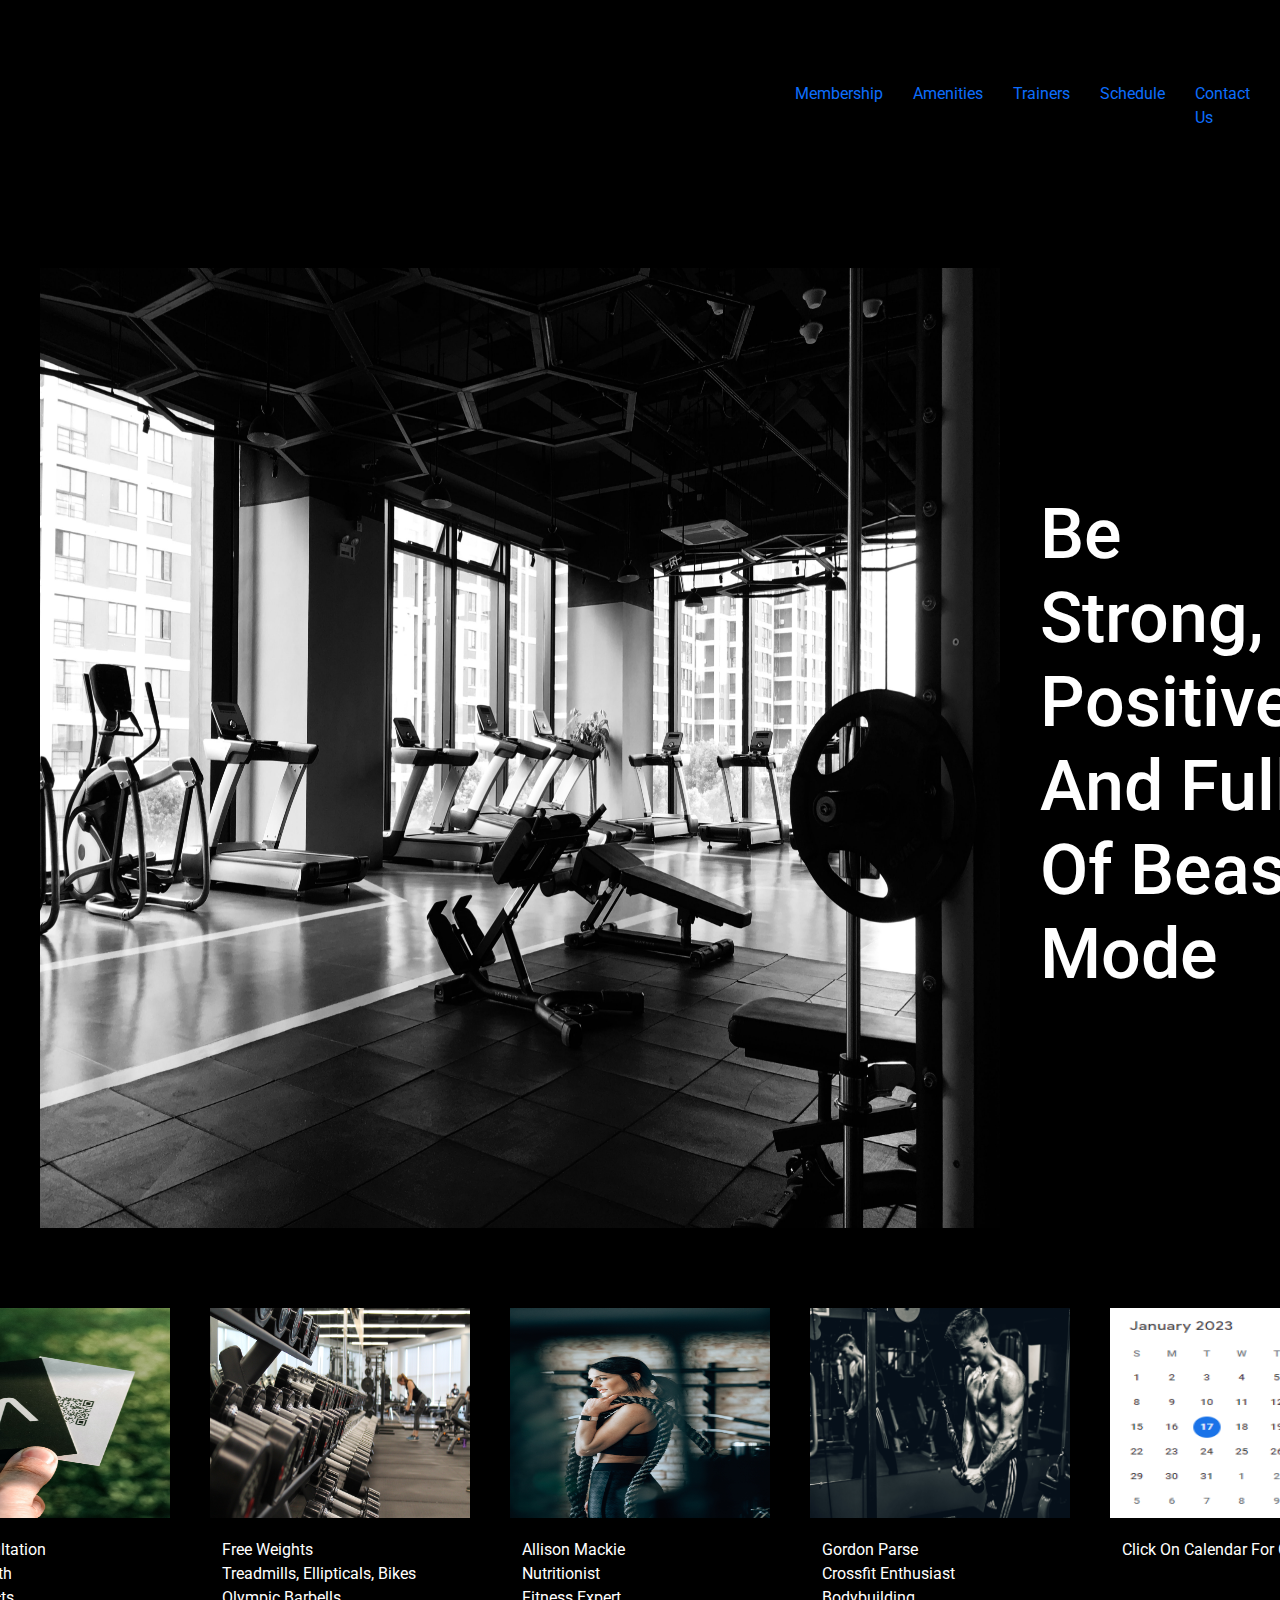
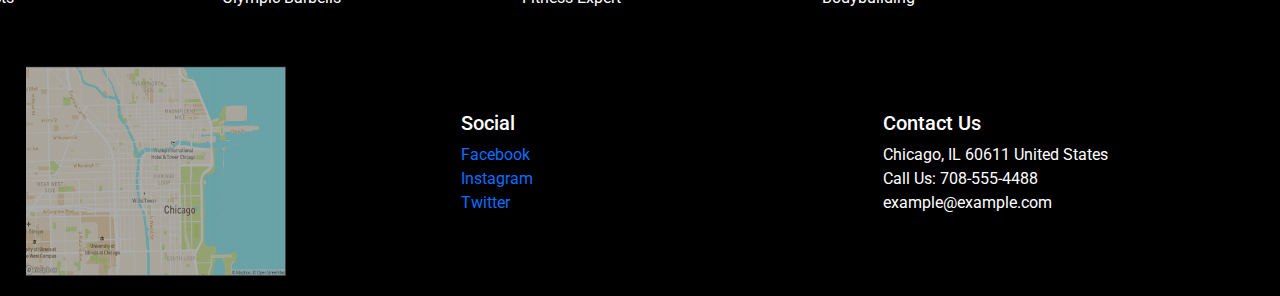
<file: index.html>
<!DOCTYPE html>
<html lang="en">
<head>
<meta charset="UTF-8">
<meta name="viewport" content="width=device-width, initial-scale=1.0">
<meta http-equiv="X-UA-Compatible" content="ie=edge">
<meta name="Description" content="Enter your description here"/>
<link rel="stylesheet" href="https://cdnjs.cloudflare.com/ajax/libs/twitter-bootstrap/5.1.0/css/bootstrap.min.css">
<link rel="stylesheet" href="https://cdnjs.cloudflare.com/ajax/libs/font-awesome/5.15.4/css/all.min.css">
<link rel="stylesheet" href="style.css">
<link rel="preconnect" href="https://fonts.googleapis.com">
<link rel="preconnect" href="https://fonts.gstatic.com" crossorigin>
<link href="https://fonts.googleapis.com/css2?family=Roboto:wght@500&display=swap" rel="stylesheet">
<title>Crush Fitness</title>
</head>
<body>

<!-- Navbar -->

    <navbar class="navbar-wrapper">
        <div class="navbar-container">
            <div class="h1">
                <h1>Crush Fitness</h1>
            </div>
            <div class="navbar-list">
                <ul class="navbar-list-items">
                    <li><a href="#">Membership</a></li>
                    <li><a href="#">Amenities</a></li>
                    <li><a href="#">Trainers</a></li>
                    <li><a href="#">Schedule</a></li>
                    <li><a href="#">Contact Us</a></li>
                </ul>
            </div>
        </div>
    </navbar>

<!-- Main Section -->

    <section class="main-wrapper">
        <img src="static/risen-wang-20jX9b35r_M-unsplash.jpg" alt="Indoor Gym">
        <h2>Be Strong, Positive, And Full Of Beast Mode</h2>
    </section>
    <section class="middle-wrappers">
        <div class="middle-wrapper1">
            <div class="membership-container">
                <img src="static/apollo-photography-jukKJSr9FcA-unsplash.jpg" alt="Membership Cards">
                <ul class="membership-list">
                    <li>Free Consultation</li>
                    <li>$30 a Month</li>
                    <li>No Contracts</li>
                </ul>
            </div>
            <div class="amenities-container">
                <img src="static/danielle-cerullo-CQfNt66ttZM-unsplash.jpg" alt="Woman Working Lifting Weights In Gym">
                <ul class="amenities-list">
                    <li>Free Weights</li>
                    <li>Treadmills, Ellipticals, Bikes</li>
                    <li>Olympic Barbells</li>
                </ul>
        </div>
        <div class="middle-wrapper2">
            <div class="trainer1">
                <img src="static/spencer-davis-0ShTs8iPY28-unsplash.jpg" alt="Female Gym Trainer">
                <ul class="trainer1">
                    <li>Allison Mackie</li>
                    <li>Nutritionist</li>
                    <li>Fitness Expert</li>
                </ul>
            </div>
            <div class="trainer2">
                <img src="static/daniel-apodaca-WdoQio6HPVA-unsplash.jpg" alt="Male Gym Trainer">
                <ul class="trainer2">
                    <li>Gordon Parse</li>
                    <li>Crossfit Enthusiast</li>
                    <li>Bodybuilding</li>
                </ul>
            </div>
            <div class="schedule-container">
                <a href="#"><img src="static/calendar.png" alt="Calendar"></a>
                <ul class="schedule">
                    <li>Click On Calendar For Classes</li>
                </ul>
            </div>
        </div>
    </section>

<!-- Footer -->

    <footer class="footer-wrapper">
        <div class="map-container">
            <img src="static/chicago-map-screenshot.png" alt="">
        </div>
        <div class="social-container">
            <ul class="social">
                <h5>Social</h5>
                <li><a href="#">Facebook</a></li>
                <li><a href="#">Instagram</a></li>
                <li><a href="#">Twitter</a></li>
            </ul>
        </div>
        <div class="contactus-container">
            <ul class="contactus">
                <h5>Contact Us</h5>
                <li>Chicago, IL 60611 United States</li>
                <li>Call Us: 708-555-4488</li>
                <li>example@example.com</li>
            </ul>
        </div>
    </footer>


    <script src="https://cdnjs.cloudflare.com/ajax/libs/popper.js/2.9.2/umd/popper.min.js"></script>
    <script src="https://cdnjs.cloudflare.com/ajax/libs/twitter-bootstrap/5.1.0/js/bootstrap.min.js"></script>
</body>
</html>
</file>
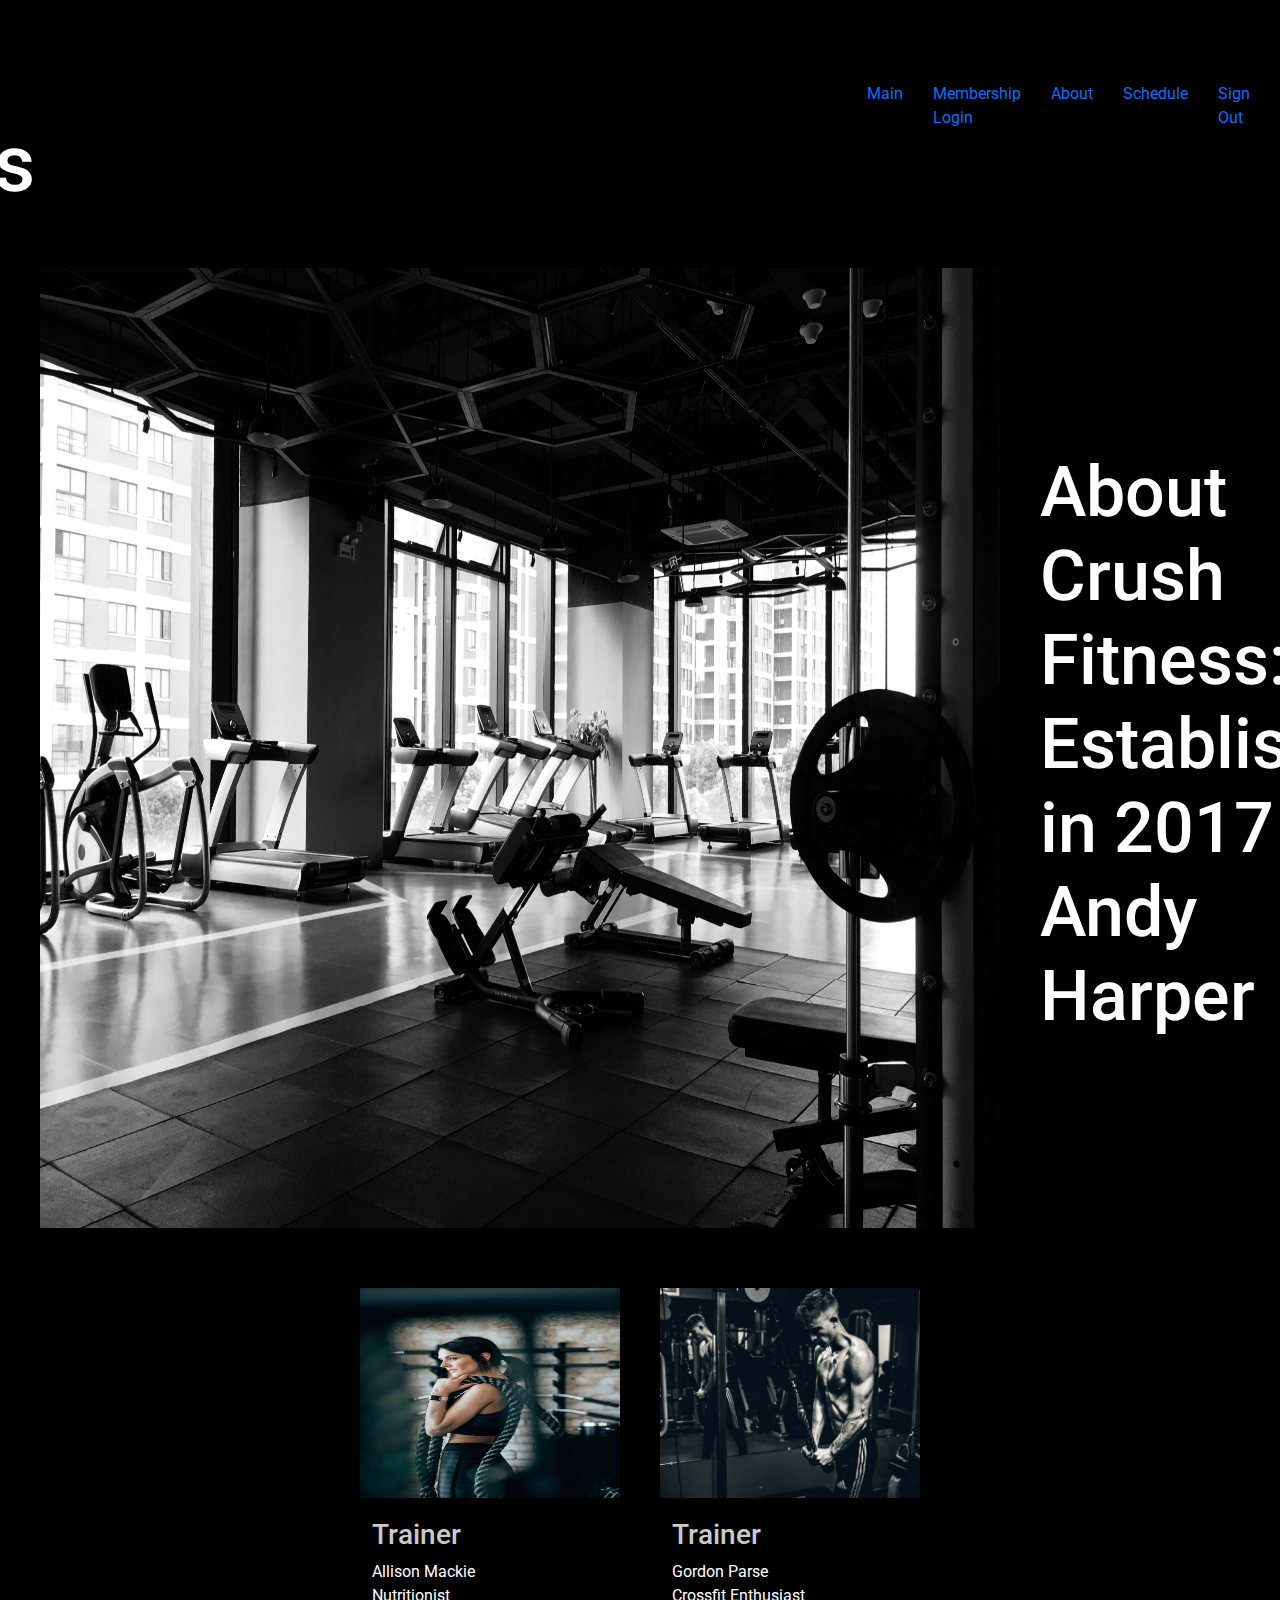
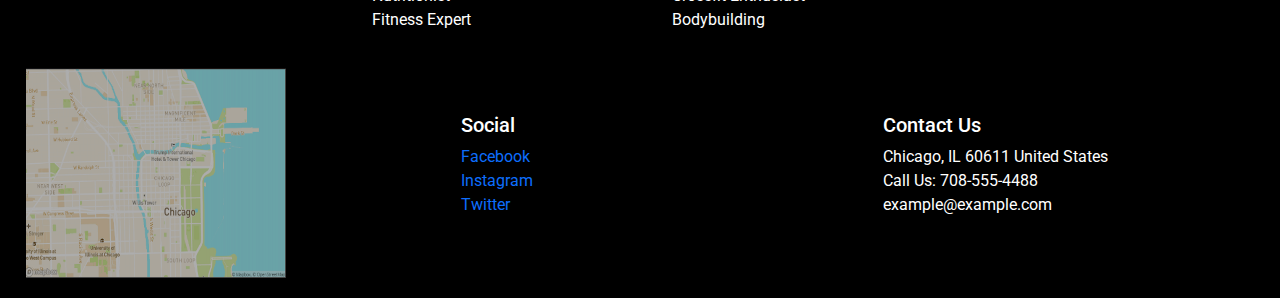
<file: about.html>
<!DOCTYPE html>
<html lang="en">
<head>
<meta charset="UTF-8">
<meta name="viewport" content="width=device-width, initial-scale=1.0">
<meta http-equiv="X-UA-Compatible" content="ie=edge">
<meta name="Description" content="Enter your description here"/>
<link rel="stylesheet" href="https://cdnjs.cloudflare.com/ajax/libs/twitter-bootstrap/5.1.0/css/bootstrap.min.css">
<link rel="stylesheet" href="https://cdnjs.cloudflare.com/ajax/libs/font-awesome/5.15.4/css/all.min.css">
<link rel="stylesheet" href="style.css">
<link rel="preconnect" href="https://fonts.googleapis.com">
<link rel="preconnect" href="https://fonts.gstatic.com" crossorigin>
<link href="https://fonts.googleapis.com/css2?family=Roboto:wght@500&display=swap" rel="stylesheet">
<title>Crush Fitness</title>
</head>
<body>

<!-- Navbar -->

    <navbar class="navbar-wrapper">
        <div class="navbar-container">
            <div class="h1">
                <h1>Crush Fitness</h1>
            </div>
            <div class="navbar-list">
                <ul class="navbar-list-items">
                    <li><a href="index.html">Main</a></li>
                    <li><a href="signin.html">Membership Login</a></li>
                    <li><a href="about.html">About</a></li>
                    <li><a href="#">Schedule</a></li>
                    <li><a href="signout.html">Sign Out</a></li>
                </ul>
            </div>
        </div>
    </navbar>

<!-- Main Section -->

    <section class="main-wrapper">
        <img src="static/risen-wang-20jX9b35r_M-unsplash.jpg" alt="Indoor Gym">
        <h2>About Crush Fitness: Established in 2017 by Andy Harper</h2>

    </section>
    <section class="middle-wrappers">
        <div class="middle-wrapper2">
            <div class="trainer1">
                <img src="static/spencer-davis-0ShTs8iPY28-unsplash.jpg" alt="Female Gym Trainer">
                <ul class="trainer1">
                    <h3>Trainer</h3>
                    <li>Allison Mackie</li>
                    <li>Nutritionist</li>
                    <li>Fitness Expert</li>
                </ul>
            </div>
            <div class="trainer2">
                <img src="static/daniel-apodaca-WdoQio6HPVA-unsplash.jpg" alt="Male Gym Trainer">
                <ul class="trainer2">
                    <h3>Trainer</h3>
                    <li>Gordon Parse</li>
                    <li>Crossfit Enthusiast</li>
                    <li>Bodybuilding</li>
                </ul>
            </div>
        </div>
    </section>

<!-- Footer -->

    <footer class="footer-wrapper">
        <div class="map-container">
            <img src="static/chicago-map-screenshot.png" alt="">
        </div>
        <div class="social-container">
            <ul class="social">
                <h5>Social</h5>
                <li><a href="#">Facebook</a></li>
                <li><a href="#">Instagram</a></li>
                <li><a href="#">Twitter</a></li>
            </ul>
        </div>
        <div class="contactus-container">
            <ul class="contactus">
                <h5>Contact Us</h5>
                <li>Chicago, IL 60611 United States</li>
                <li>Call Us: 708-555-4488</li>
                <li>example@example.com</li>
            </ul>
        </div>
    </footer>


    <script src="https://cdnjs.cloudflare.com/ajax/libs/popper.js/2.9.2/umd/popper.min.js"></script>
    <script src="https://cdnjs.cloudflare.com/ajax/libs/twitter-bootstrap/5.1.0/js/bootstrap.min.js"></script>
</body>
</html>
</file>
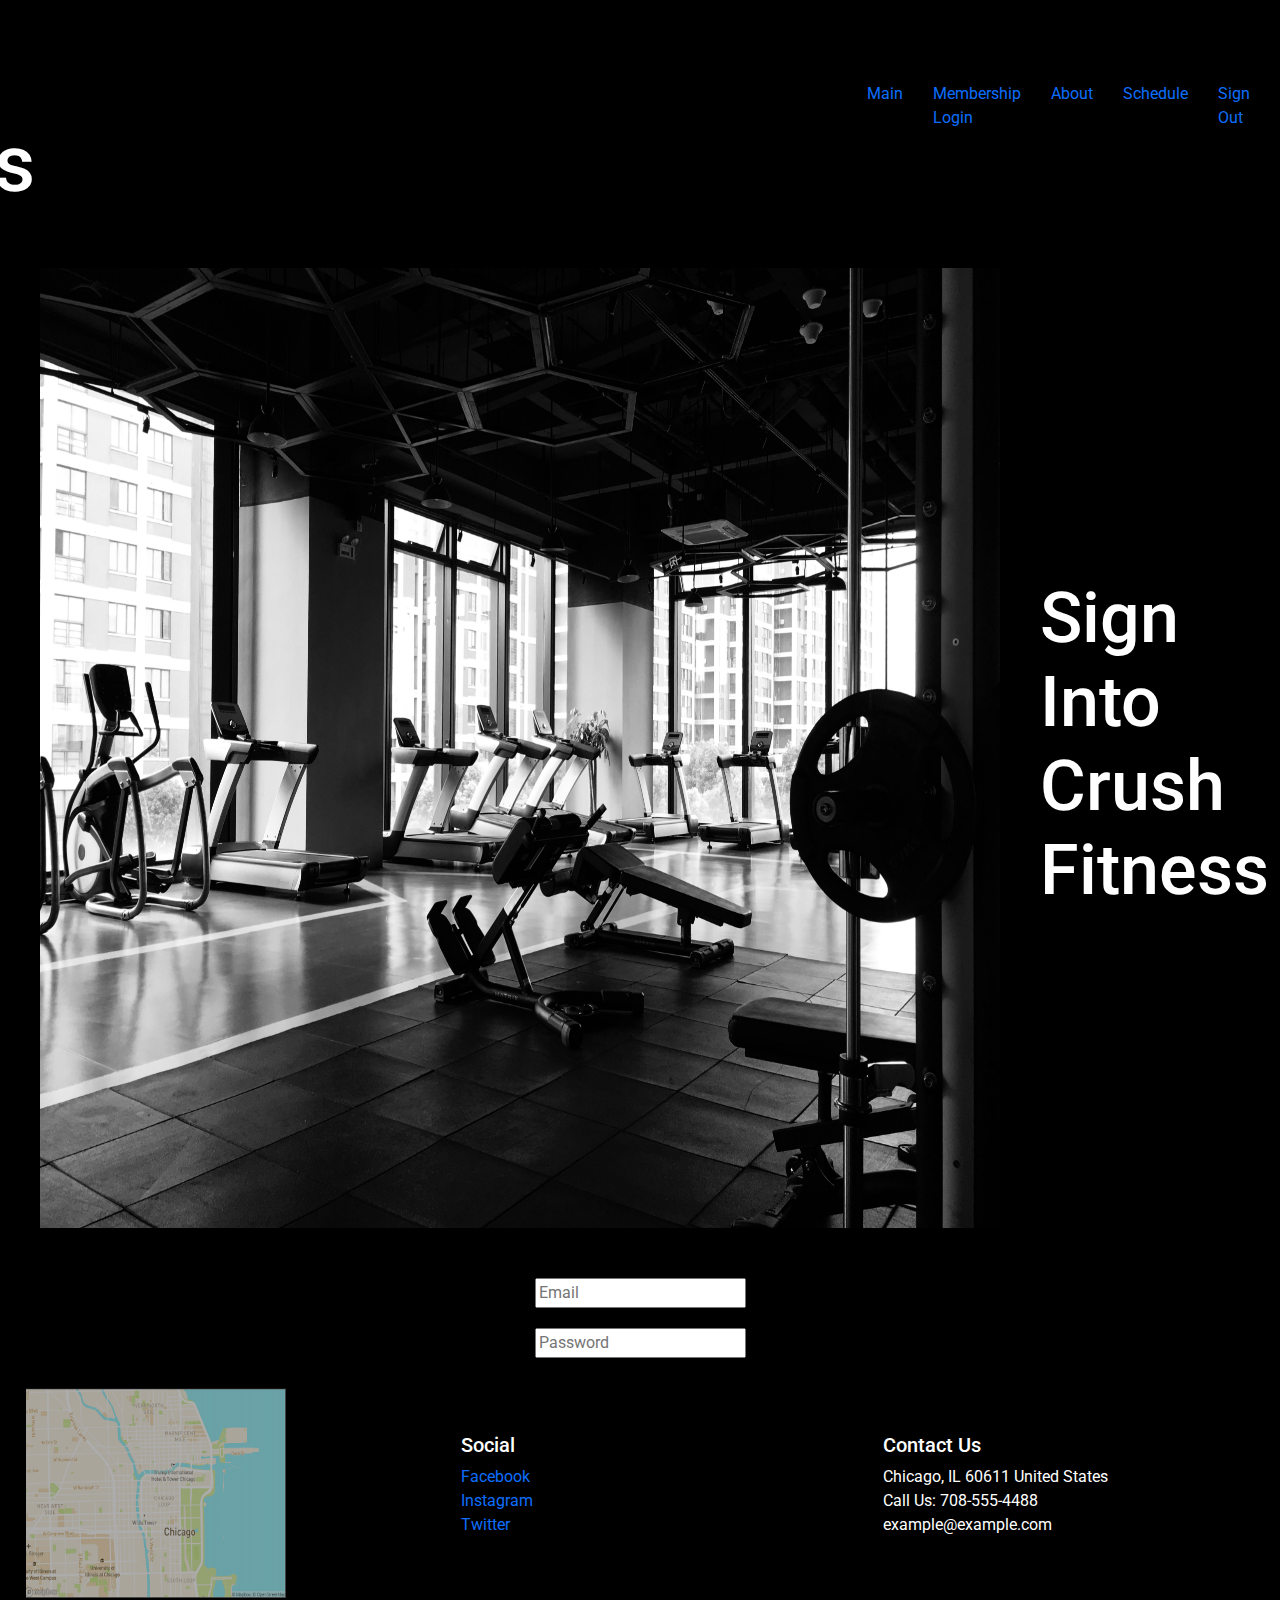
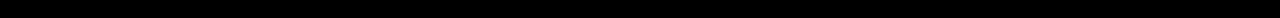
<file: signin.html>
<!DOCTYPE html>
<html lang="en">
<head>
<meta charset="UTF-8">
<meta name="viewport" content="width=device-width, initial-scale=1.0">
<meta http-equiv="X-UA-Compatible" content="ie=edge">
<meta name="Description" content="Enter your description here"/>
<link rel="stylesheet" href="https://cdnjs.cloudflare.com/ajax/libs/twitter-bootstrap/5.1.0/css/bootstrap.min.css">
<link rel="stylesheet" href="https://cdnjs.cloudflare.com/ajax/libs/font-awesome/5.15.4/css/all.min.css">
<link rel="stylesheet" href="style.css">
<link rel="preconnect" href="https://fonts.googleapis.com">
<link rel="preconnect" href="https://fonts.gstatic.com" crossorigin>
<link href="https://fonts.googleapis.com/css2?family=Roboto:wght@500&display=swap" rel="stylesheet">
<title>Crush Fitness</title>
</head>
<body>

<!-- Navbar -->

    <navbar class="navbar-wrapper">
        <div class="navbar-container">
            <div class="h1">
                <h1>Crush Fitness</h1>
            </div>
            <div class="navbar-list">
                <ul class="navbar-list-items">
                    <li><a href="index.html">Main</a></li>
                    <li><a href="signin.html">Membership Login</a></li>
                    <li><a href="about.html">About</a></li>
                    <li><a href="#">Schedule</a></li>
                    <li><a href="signout.html">Sign Out</a></li>
                </ul>
            </div>
        </div>
    </navbar>

<!-- Main Section -->

    <section class="main-wrapper">
        <img src="static/risen-wang-20jX9b35r_M-unsplash.jpg" alt="Indoor Gym">
        <h2>Sign Into Crush Fitness</h2>
    </section>
    <section class="signin-form">
            <form>
                <input type="text" placeholder="Email">
            </form>
            <form>
                <input type="text" placeholder="Password">
            </form>
    </section>

<!-- Footer -->

    <footer class="footer-wrapper">
        <div class="map-container">
            <img src="static/chicago-map-screenshot.png" alt="">
        </div>
        <div class="social-container">
            <ul class="social">
                <h5>Social</h5>
                <li><a href="#">Facebook</a></li>
                <li><a href="#">Instagram</a></li>
                <li><a href="#">Twitter</a></li>
            </ul>
        </div>
        <div class="contactus-container">
            <ul class="contactus">
                <h5>Contact Us</h5>
                <li>Chicago, IL 60611 United States</li>
                <li>Call Us: 708-555-4488</li>
                <li>example@example.com</li>
            </ul>
        </div>
    </footer>


    <script src="https://cdnjs.cloudflare.com/ajax/libs/popper.js/2.9.2/umd/popper.min.js"></script>
    <script src="https://cdnjs.cloudflare.com/ajax/libs/twitter-bootstrap/5.1.0/js/bootstrap.min.js"></script>
</body>
</html>
</file>
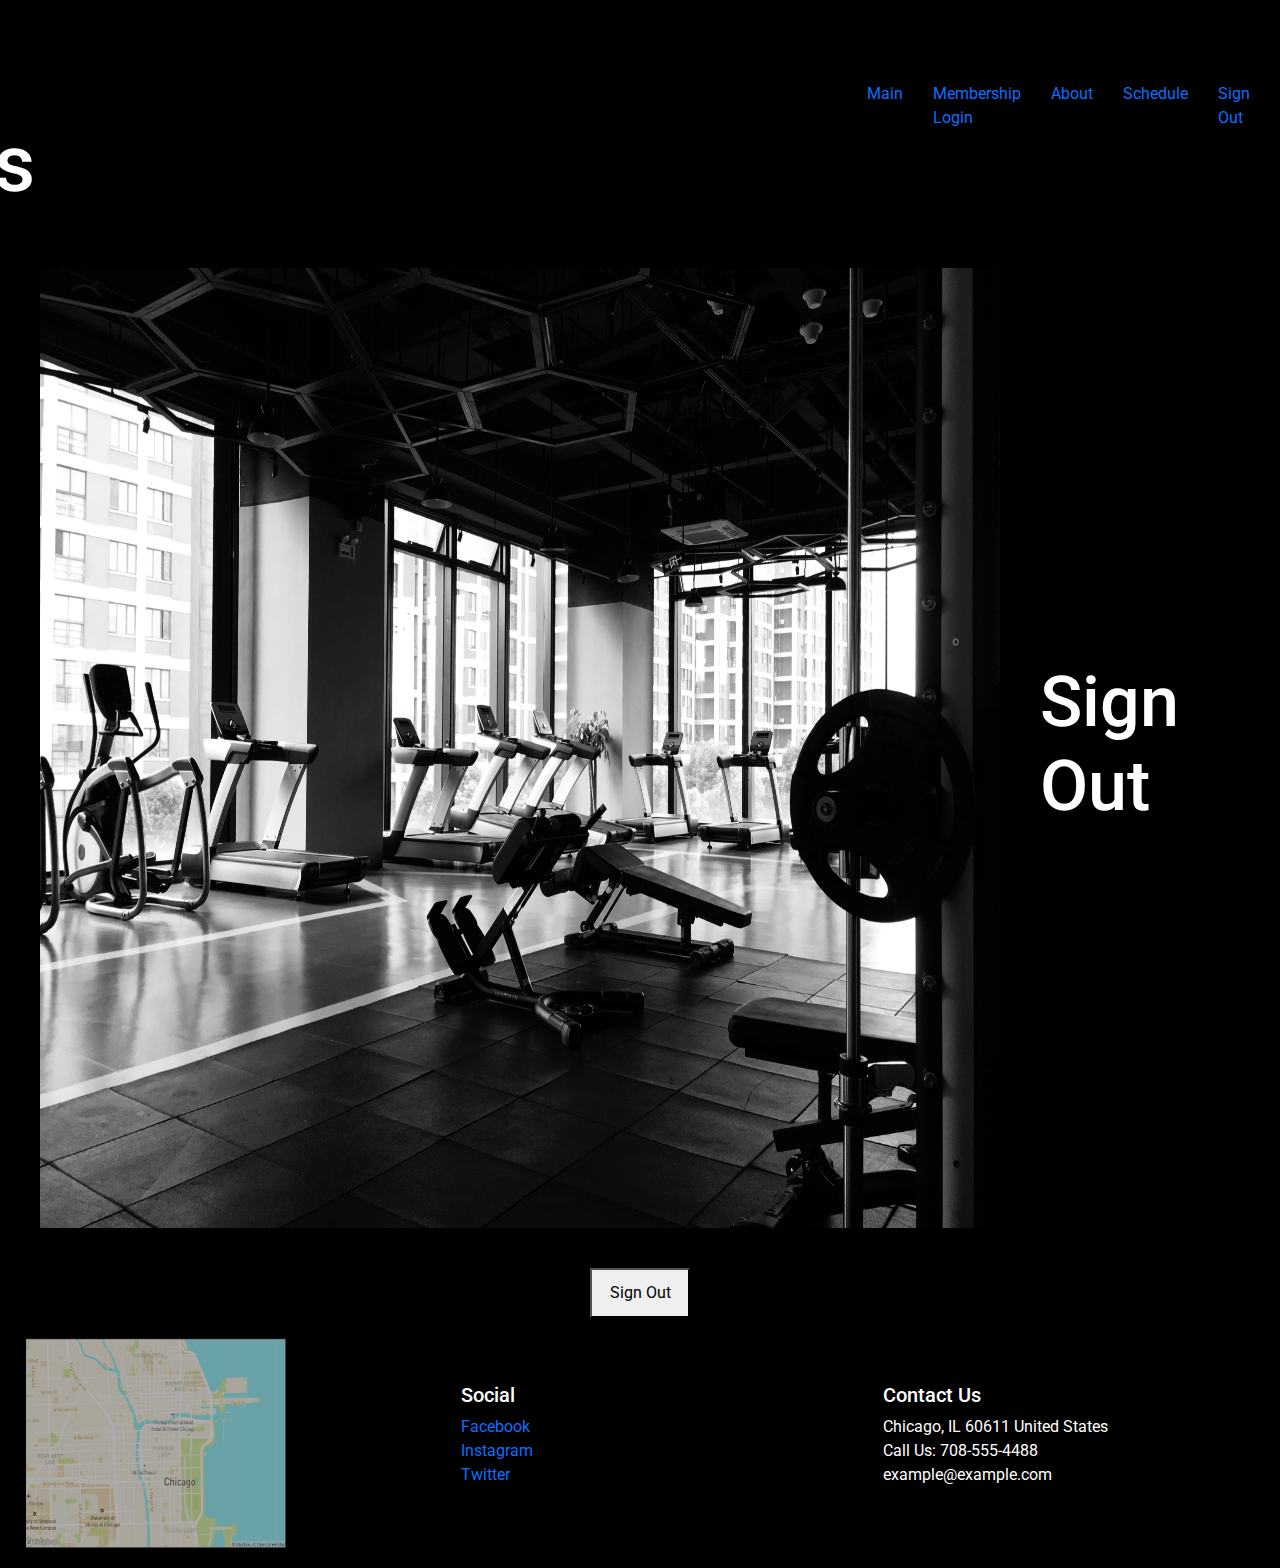
<file: signout.html>
<!DOCTYPE html>
<html lang="en">
<head>
<meta charset="UTF-8">
<meta name="viewport" content="width=device-width, initial-scale=1.0">
<meta http-equiv="X-UA-Compatible" content="ie=edge">
<meta name="Description" content="Enter your description here"/>
<link rel="stylesheet" href="https://cdnjs.cloudflare.com/ajax/libs/twitter-bootstrap/5.1.0/css/bootstrap.min.css">
<link rel="stylesheet" href="https://cdnjs.cloudflare.com/ajax/libs/font-awesome/5.15.4/css/all.min.css">
<link rel="stylesheet" href="style.css">
<link rel="preconnect" href="https://fonts.googleapis.com">
<link rel="preconnect" href="https://fonts.gstatic.com" crossorigin>
<link href="https://fonts.googleapis.com/css2?family=Roboto:wght@500&display=swap" rel="stylesheet">
<title>Crush Fitness</title>
</head>
<body>

<!-- Navbar -->

    <navbar class="navbar-wrapper">
        <div class="navbar-container">
            <div class="h1">
                <h1>Crush Fitness</h1>
            </div>
            <div class="navbar-list">
                <ul class="navbar-list-items">
                    <li><a href="index.html">Main</a></li>
                    <li><a href="signin.html">Membership Login</a></li>
                    <li><a href="about.html">About</a></li>
                    <li><a href="#">Schedule</a></li>
                    <li><a href="signout.html">Sign Out</a></li>
                </ul>
            </div>
        </div>
    </navbar>

<!-- Main Section -->

    <section class="main-wrapper">
        <img src="static/risen-wang-20jX9b35r_M-unsplash.jpg" alt="Indoor Gym">
        <h2>Sign Out</h2>
    </section>
    <section class="middle-wrappers">
        <button>Sign Out</button>
    </section>

<!-- Footer -->

    <footer class="footer-wrapper">
        <div class="map-container">
            <img src="static/chicago-map-screenshot.png" alt="">
        </div>
        <div class="social-container">
            <ul class="social">
                <h5>Social</h5>
                <li><a href="#">Facebook</a></li>
                <li><a href="#">Instagram</a></li>
                <li><a href="#">Twitter</a></li>
            </ul>
        </div>
        <div class="contactus-container">
            <ul class="contactus">
                <h5>Contact Us</h5>
                <li>Chicago, IL 60611 United States</li>
                <li>Call Us: 708-555-4488</li>
                <li>example@example.com</li>
            </ul>
        </div>
    </footer>


    <script src="https://cdnjs.cloudflare.com/ajax/libs/popper.js/2.9.2/umd/popper.min.js"></script>
    <script src="https://cdnjs.cloudflare.com/ajax/libs/twitter-bootstrap/5.1.0/js/bootstrap.min.js"></script>
</body>
</html>
</file>
<file: style.css>
* {
    /* border: 1px solid red; */
    font-family: 'Roboto', sans-serif;
}

.navbar-wrapper {
    background-color: black;
    display: flex;
    width: 100%;
    justify-content: flex-end;
}

.navbar-container {
    background-color: black;
    color: white;
    display: flex;
    align-items: center;
}

.navbar-list-items {
    display: flex;
}

ul {
    list-style: none;
}

li {
    color: white;
    padding-right: 30px;
}

a:link {
    text-decoration: none;
}

.main-wrapper {
    display: flex;
    background-color: black;
    padding: 20px;
}

.main-wrapper img {
    height: 1000px;
    width: 1000px;
    padding: 20px;
}

.membership-container {
    background-color: black;
}

.membership-container img {
    width: 300px;
    height: 250px;
    padding: 20px;
}

.membership-list li {
    color: white;
}

.amenities-container {
    background-color: black;
}

.amenities-container img {
    width: 300px;
    height: 250px; 
    padding: 20px;
}

.middle-wrappers {
    background-color: black;
    display: flex;
    justify-content: center;
}

.middle-wrapper1 {
    display: flex;
    background-color: black;
    padding: 20px;
}

.middle-wrapper2 {
    display: flex;
    background-color: black;

}

.trainer1 img {
    width: 300px;
    height: 250px; 
    padding: 20px;
}

.trainer2 img {
    width: 300px;
    height: 250px; 
    padding: 20px;
}

.schedule-container {
    color: white;

}

.schedule-container img {
    width: 300px;
    height: 250px; 
    padding: 20px;
}

.footer-wrapper {
    display: flex;
    background-color: black;
    color: white;
    justify-content: center;
    align-items: center;
}

.map-container {
    width: 33%;
}

.map-container img {
    width: 300px;
    height: 250px; 
    padding: 20px;
}

.social-container {
    width: 33%;
}

.contactus-container {
    width: 33%;
}

h1 {
    font-size: 80px;
    padding-top: 20px;
    padding-right: 800px;
}

h2 {
    color: white;
    padding: 20px;
    font-size: 70px;
    display: flex;
    align-items: center;
    justify-content: center;
}

h3 {
    color: rgb(202, 202, 202);
}

p {
    color: white;
}

form {
    background-color: black;
    display: flex;
    justify-content: center;
    padding: 10px;
}

button {
    width: 100px;
    height: 50px;
}
</file>
